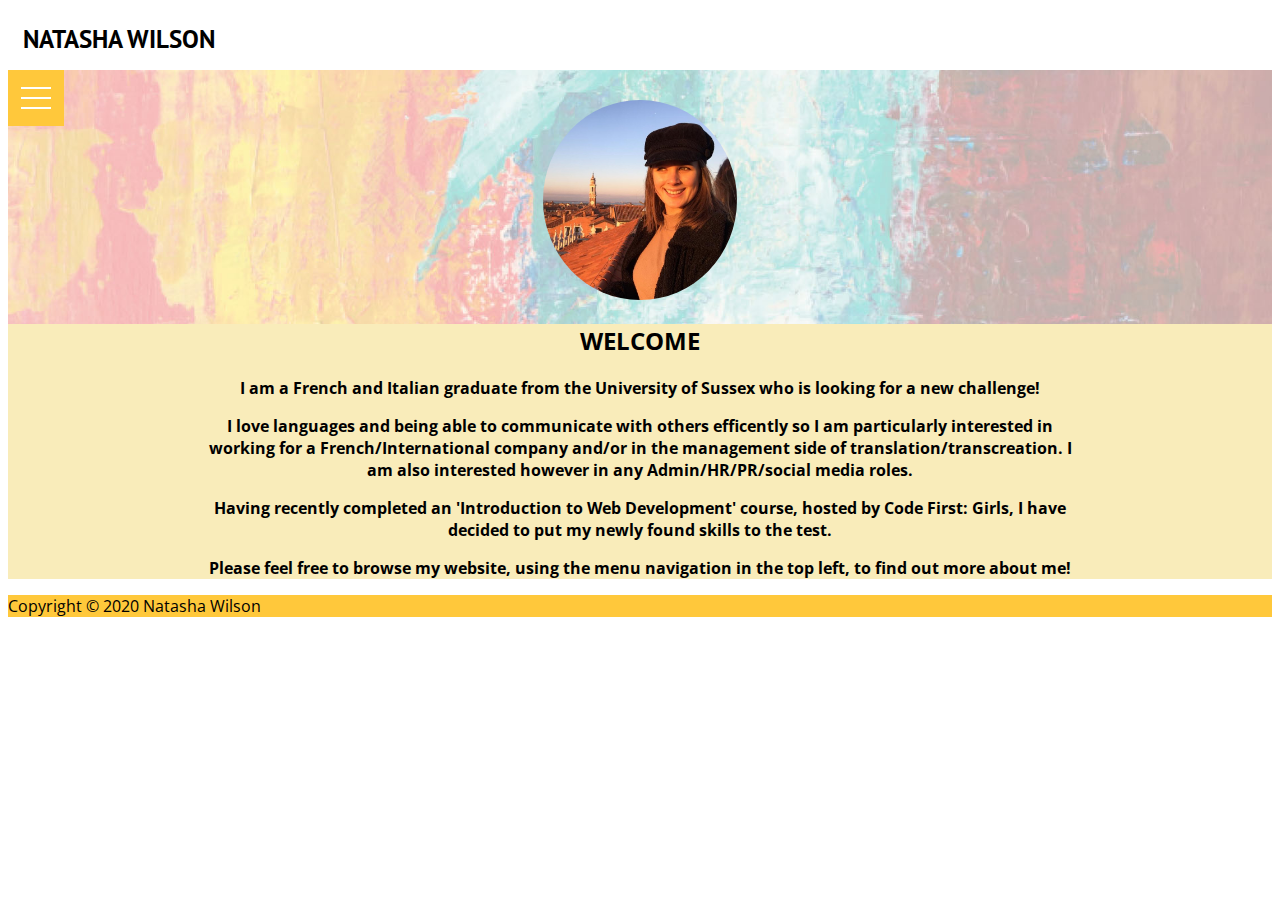
<file: index.html>
<!DOCTYPE html>
<html lang="en">

<head>
    <title>Natasha Wilson</title>
    <link rel="stylesheet" href="styling.css">
    <link rel="stylesheet" href="menu.css">
    <link href="https://fonts.googleapis.com/css2?family=Open+Sans+Condensed:wght@300&family=PT+Sans&display=swap"
        rel="stylesheet">
</head>

<body>

    <div class="titlecontainer">
        <h2 class="title"> NATASHA WILSON </h2>
        <div class="menu-wrap">
            <input type="checkbox" class="toggler">
            <div class="hamburger">
                <div></div>
            </div>
            <div class="menu">
                <div>
                    <div>
                        <ul>
                            <li><a href="index.html">HOME</a></li>
                            <li><a href="work-experience.html">WORK EXPERIENCE</a></li>
                            <li><a href="education.html">EDUCATION</a></li>
                            <li><a href="achievements.html">ACHIEVEMENTS & SKILLS</a></li>
                            <li><a href="personalinterests.html">PERSONAL INTERESTS</a></li>
                            <li><a href="contact.html">CV PRINT OUT</a></li>
                        </ul>
                    </div>
                </div>
            </div>
        </div>
    </div>





    <div class="info">
        <img class="me" src="me1.jpg" alt="picture of me">
        <div class="intro">
            <h2>WELCOME</h2>
            <p>I am a French and Italian graduate from the University of Sussex who is looking for a new challenge! </p>
            <p>I love languages and being able to communicate with others efficently so I am particularly interested in working for a French/International company and/or in the management side of
                translation/transcreation. I am also interested however in any Admin/HR/PR/social media roles. </p>
            <p>Having recently completed an 'Introduction to Web Development' course, hosted by Code First: Girls, I
                have decided to put my newly found skills to the test. </p>
            <p>Please feel free to browse my website, using the menu navigation in the top left, to find out more about
                me!</p>
        </div>
    </div>

    <footer>Copyright &#169; 2020 Natasha Wilson</footer>








</body>

</html>
</file>
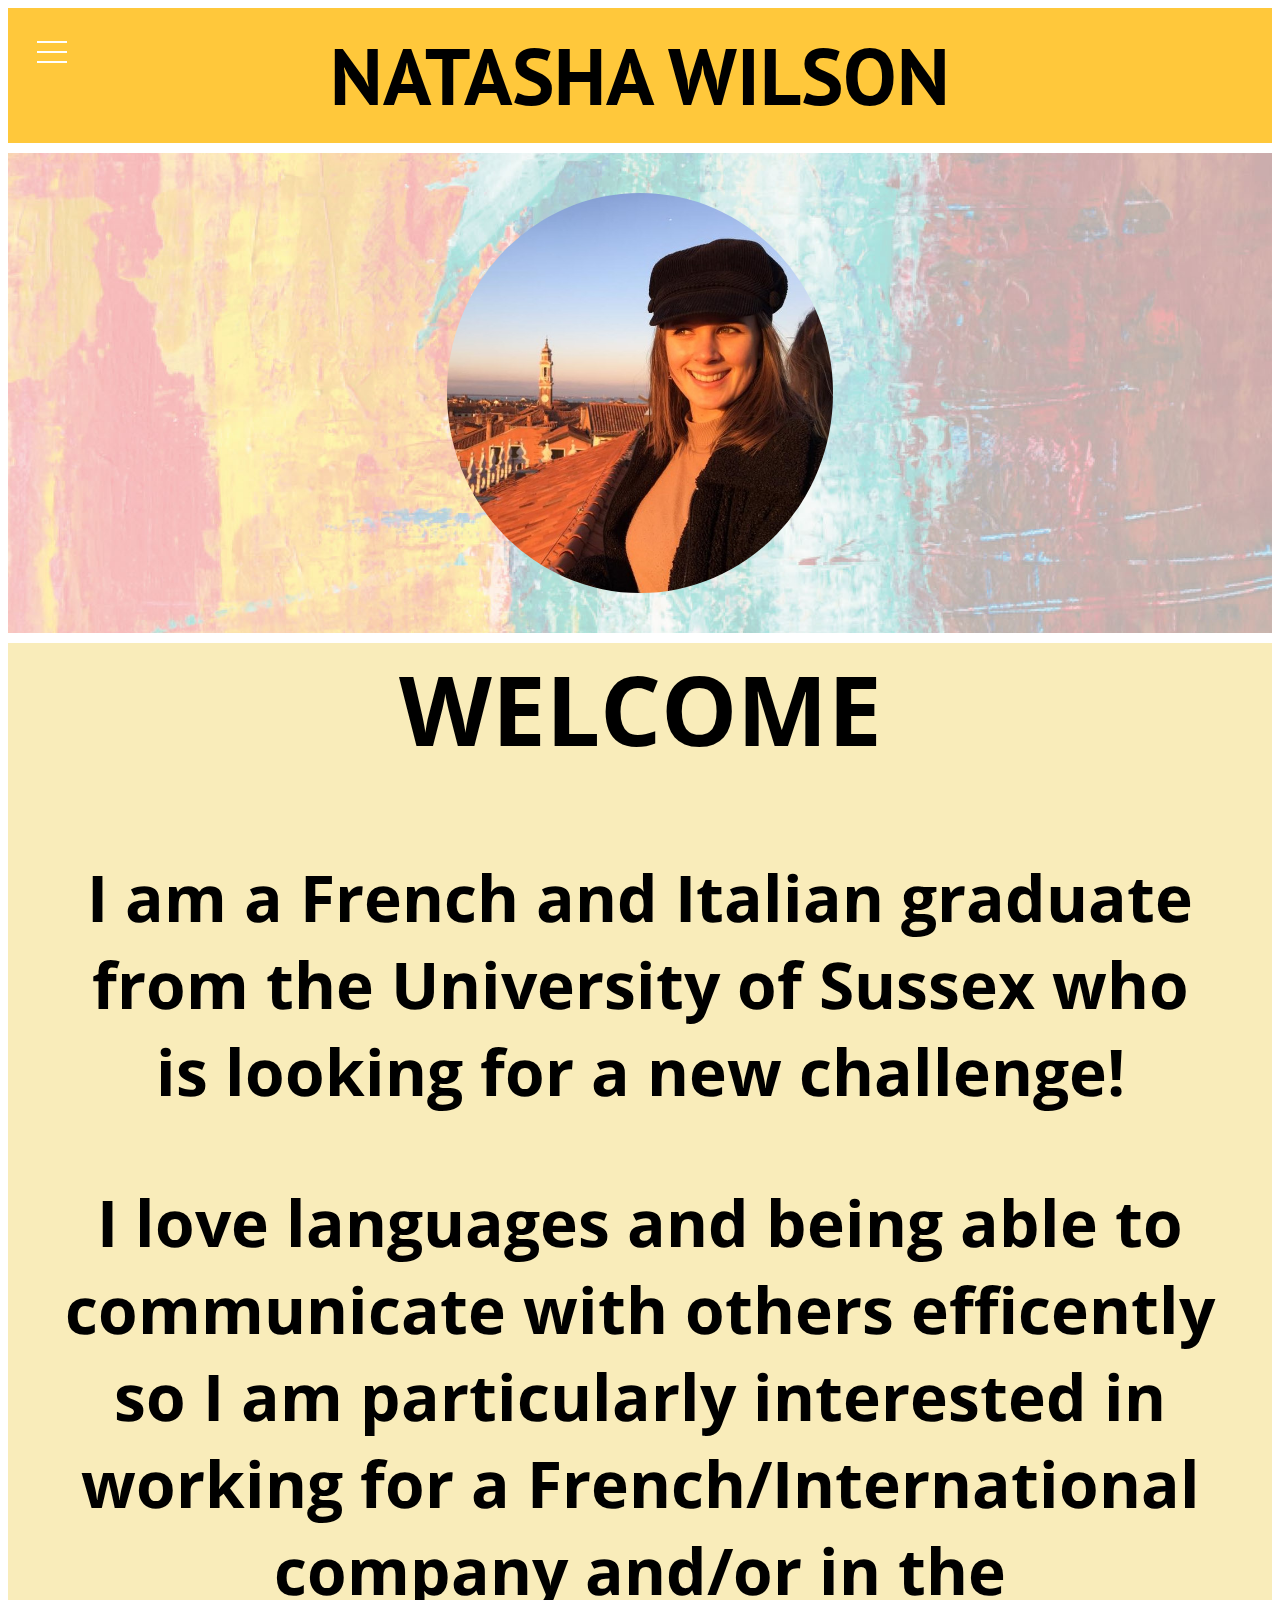
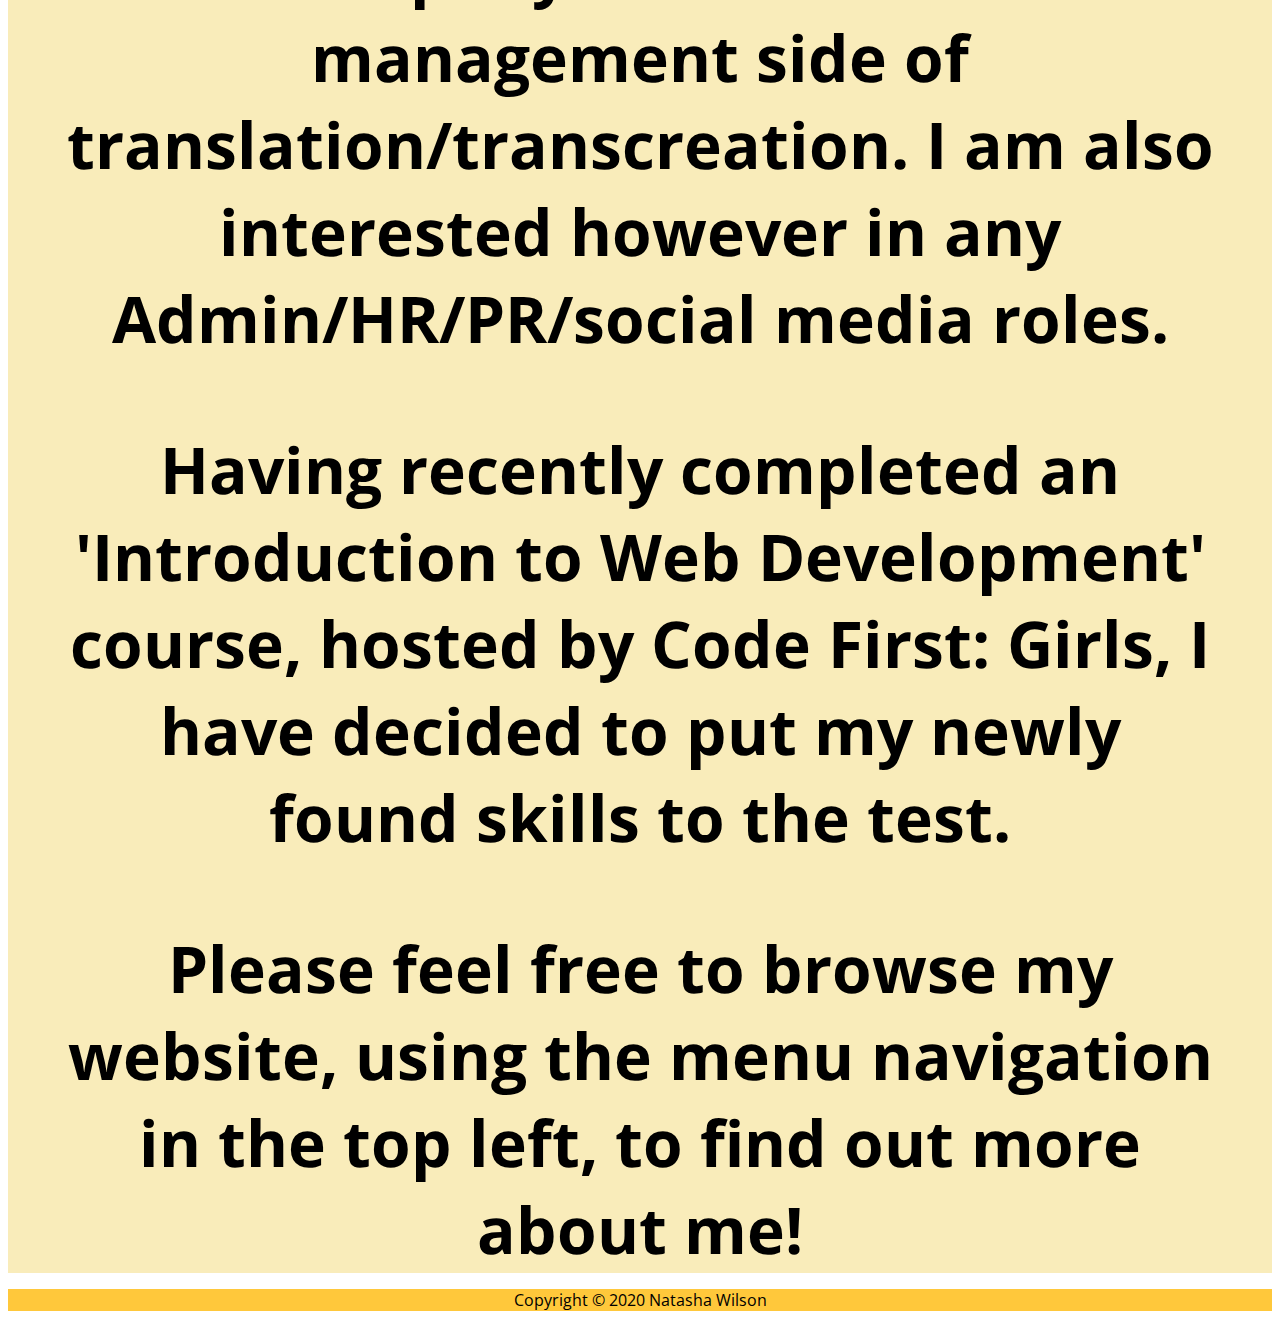
<file: homepage/index.html>
<!DOCTYPE html>
<html lang="en">

<head>
    <title>Natasha Wilson</title>
    <link rel="stylesheet" href="homepage.css">
    <link rel="stylesheet" href="../menu.css">
    <link href="https://fonts.googleapis.com/css2?family=Open+Sans+Condensed:wght@300&family=PT+Sans&display=swap"
        rel="stylesheet">
</head>

<body>

    <div class="title-container">
        <h2 class="title">NATASHA WILSON</h2>
        <div class="menu-wrap">
            <input type="checkbox" class="toggler">
            <div class="hamburger">
                <div></div>
            </div>
            <div class="menu">
                <div>
                    <div>
                        <ul>
                            <li><a href="index.html">HOME</a></li>
                            <li><a href="../work-experience.html">WORK EXPERIENCE</a></li>
                            <li><a href="../education.html">EDUCATION</a></li>
                            <li><a href="../achievements.html">ACHIEVEMENTS & SKILLS</a></li>
                            <li><a href="../personalinterests.html">PERSONAL INTERESTS</a></li>
                            <li><a href="../contact.html">CV PRINT OUT</a></li>
                        </ul>
                    </div>
                </div>
            </div>
        </div>
    </div>





    <div class="info">
        <div class="section-1">
            <img class="me" src="../media/me1.jpg" alt="picture of me">
        </div>
        <div class="section-2 intro">
            <h2>WELCOME</h2>
            <p>I am a French and Italian graduate from the University of Sussex who is looking for a new challenge! </p>
            <p>I love languages and being able to communicate with others efficently so I am particularly interested in working for a French/International company and/or in the management side of
                translation/transcreation. I am also interested however in any Admin/HR/PR/social media roles. </p>
            <p>Having recently completed an 'Introduction to Web Development' course, hosted by Code First: Girls, I
                have decided to put my newly found skills to the test. </p>
            <p>Please feel free to browse my website, using the menu navigation in the top left, to find out more about
                me!</p>
        </div>
    </div>

    <footer>Copyright &#169; 2020 Natasha Wilson</footer>








</body>

</html>
</file>
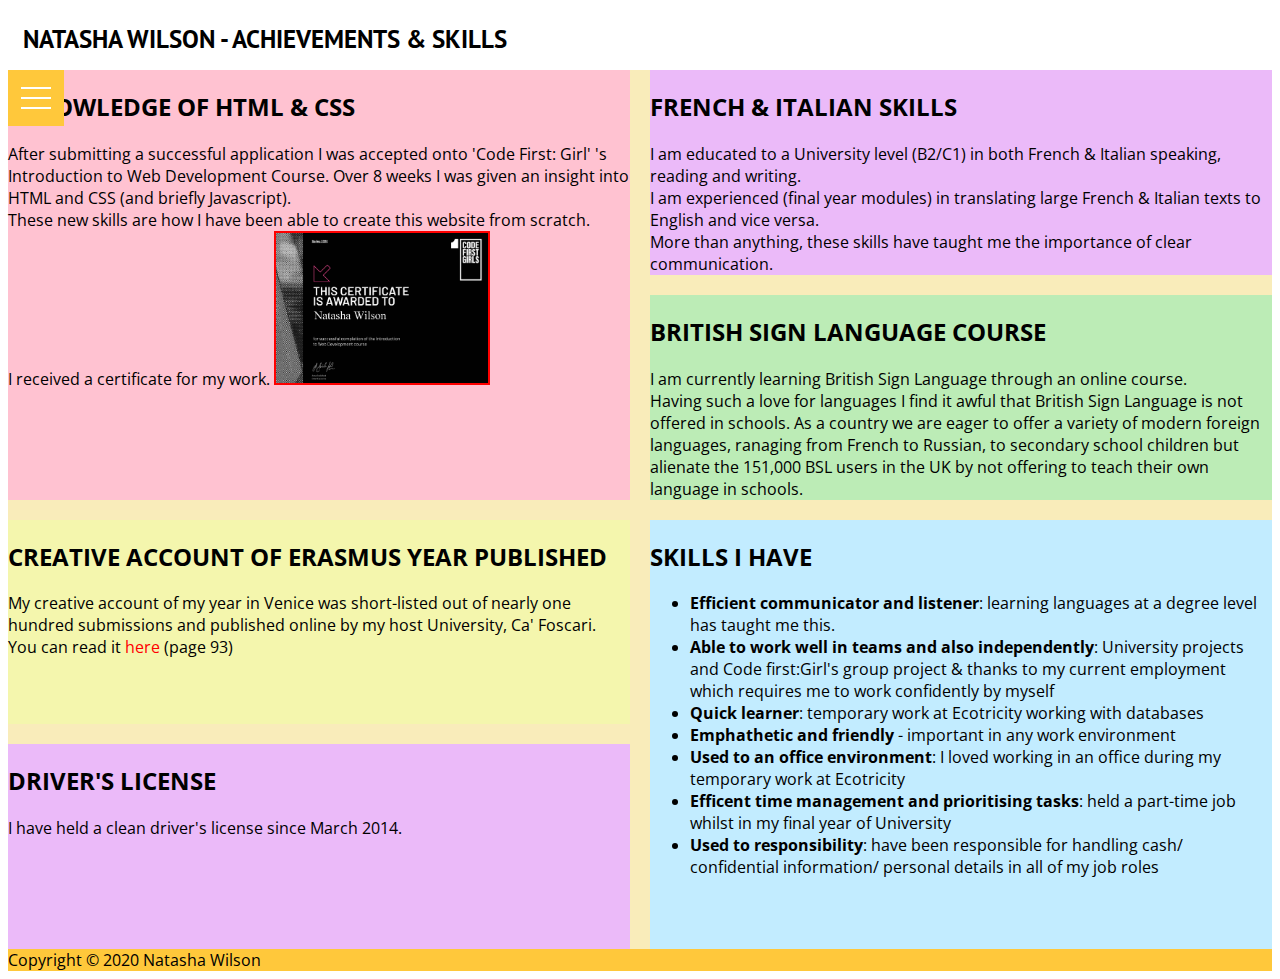
<file: achievements.html>
<!DOCTYPE html>
<html lang="en">
<head>
    <title>Natasha Wilson</title>
    <link rel="stylesheet" href="styling.css">
    <link rel="stylesheet" href="menu.css">
    <link rel="stylesheet" href="achievements.css">
    <link href="https://fonts.googleapis.com/css2?family=Open+Sans+Condensed:wght@300&family=PT+Sans&display=swap" rel="stylesheet">
</head>

<body>
   
    <div class="titlecontainer">
        <h2 class="title"> NATASHA WILSON - ACHIEVEMENTS & SKILLS </h2>
    <div class="menu-wrap">
        <input type="checkbox" class="toggler">
        <div class="hamburger">
            <div></div>
        </div>
        <div class="menu">
            <div>
                <div>
                    <ul>
                        <li><a href="index.html">HOME</a></li>
                        <li><a href="work-experience.html">WORK EXPERIENCE</a></li>
                        <li><a href="education.html">EDUCATION</a></li>
                        <li><a href="achievements.html">ACHIEVEMENTS & SKILLS</a></li>
                        <li><a href="personalinterests.html">PERSONAL INTERESTS</a></li>
                        <li><a href="contact.html">CV PRINT OUT</a></li>
                    </ul>
                </div>
            </div>
        </div>
    </div>
    </div>


    <div class="grid-container">
        <div class="Coding">
            <h2>KNOWLEDGE OF HTML & CSS</h2>
            After submitting a successful application I was accepted onto 'Code First: Girl' 's Introduction to Web Development Course. Over 8 weeks I was given an insight into HTML and CSS (and briefly Javascript). <br> These new skills are how I have been able to create this website from scratch.<br> I received a certificate for my work.
            <img class="certificate" src="media/Certificate.jpg" alt="coding certificate">
        </div>
        <div class="skills">
            <h2>SKILLS I HAVE</h2>
            <ul>
                <li><strong>Efficient communicator and listener</strong>: learning languages at a degree level has taught me this.</li>
                <li><Strong>Able to work well in teams and also independently</Strong>: University projects and Code first:Girl's group project & thanks to my current employment which requires me to work confidently by myself
                <li><strong>Quick learner</strong>: temporary work at Ecotricity working with databases </li>
                <li><Strong>Emphathetic and friendly</Strong> - important in any work environment</li>
                <li><Strong>Used to an office environment</Strong>: I loved working in an office during my temporary work at Ecotricity</li>
                <li><strong>Efficent time management and prioritising tasks</strong>: held a part-time job whilst in my final year of University</li>
                <li><strong>Used to responsibility</strong>: have been responsible for handling cash/ confidential information/ personal details in all of my job roles</li>

                </li>
            </ul>
            
        </div>
        <div class="BSL">
            <div class="lang">
                <h2>FRENCH & ITALIAN SKILLS</h2>
                I am educated to a University level (B2/C1) in both French & Italian speaking, reading and writing.<br>
                I am experienced (final year modules) in translating large French & Italian texts to English and vice versa. <br> 
                More than anything, these skills have taught me the importance of clear communication.

            </div>
            <div class="sign">
            <h2>BRITISH SIGN LANGUAGE COURSE</h2>
            I am currently learning British Sign Language through an online course. <br>Having such a love for languages I find it awful that British Sign Language is not offered in schools. As a country we are eager to offer a variety of modern foreign languages, ranaging from French to Russian, to secondary school children but alienate the 151,000 BSL users in the UK by not offering to teach their own language in schools.
            </div>
        </div>
        <div class="CaFoscari">
          <div class="foscari">
            <h2>CREATIVE ACCOUNT OF ERASMUS YEAR PUBLISHED</h2>
            My creative account of my year in Venice was short-listed out of nearly one hundred submissions and published online by my host University, Ca' Foscari. <br>You can read it <a class="publication" href="https://edizionicafoscari.unive.it/libri/978-88-6969-361-8/">here</a> (page 93)
          </div>
          <div class="license">
            <h2>DRIVER'S LICENSE</h2>
            I have held a clean driver's license since March 2014.
          </div>
        </div>
      </div>


    


    

    
    <footer>Copyright &#169; 2020 Natasha Wilson</footer>








</body>
</html>
</file>
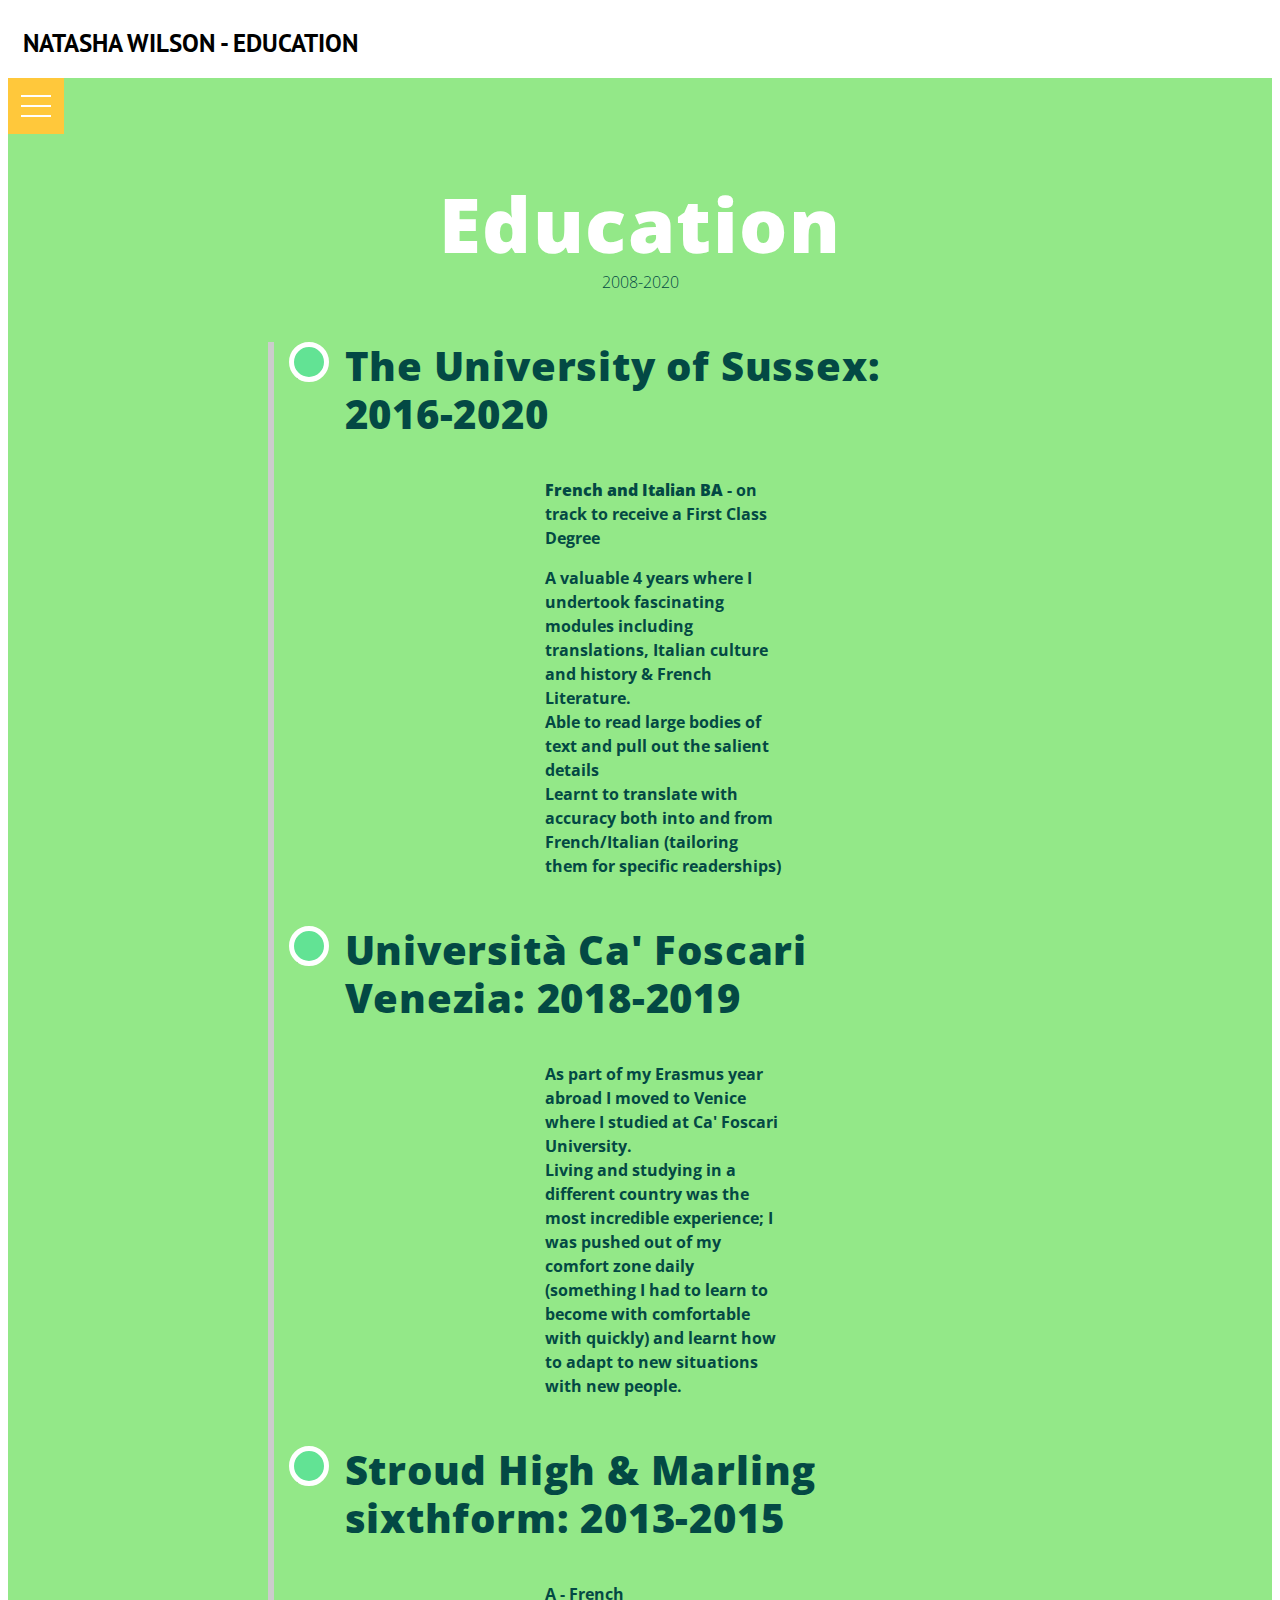
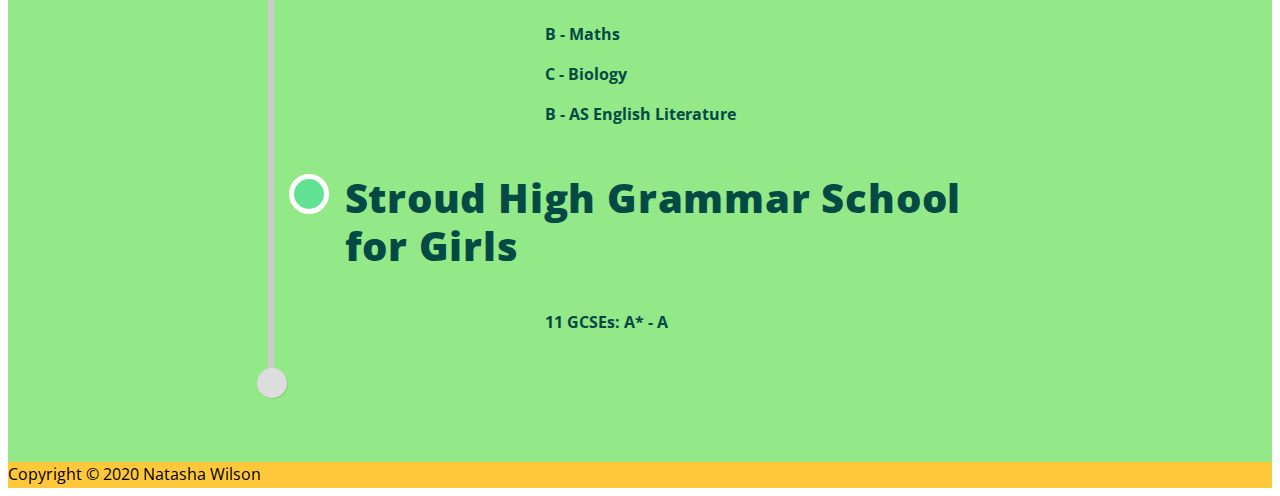
<file: education.html>
<!DOCTYPE html>
<html lang="en">

<head>
    <title>Natasha Wilson</title>
    <link rel="stylesheet" href="styling.css">
    <link rel="stylesheet" href="menu.css">
    <link rel="stylesheet" href="education.css">
    <link href="https://fonts.googleapis.com/css2?family=Open+Sans+Condensed:wght@300&family=PT+Sans&display=swap"
        rel="stylesheet">
</head>

<body>

    <div class="titlecontainer">
        <h2 class="title"> NATASHA WILSON - EDUCATION</h2>
        <div class="menu-wrap">
            <input type="checkbox" class="toggler">
            <div class="hamburger">
                <div></div>
            </div>
            <div class="menu">
                <div>
                    <div>
                        <ul>
                            <li><a href="index.html">HOME</a></li>
                            <li><a href="work-experience.html">WORK EXPERIENCE</a></li>
                            <li><a href="education.html">EDUCATION</a></li>
                            <li><a href="achievements.html">ACHIEVEMENTS & SKILLS</a></li>
                            <li><a href="personalinterests.html">PERSONAL INTERESTS</a></li>
                            <li><a href="contact.html">CV PRINT OUT</a></li>
                        </ul>
                    </div>
                </div>
            </div>
        </div>
    </div>


    <section class="block-content t-block-teal l-block-spacing">
        <div class="l-contained">
            <header class="heading-group">
                <h2>Education</h2>
                <p class="subtitle">
                    2008-2020
                </p>
            </header>
            <ul class="timeline-list">
                <li>
      <div class="content">
                    <h3>The University of Sussex: 2016-2020</h3>
            
                    <p><strong>French and Italian BA </strong> - on track to receive a First Class Degree</p>
                    <p>A valuable 4 years where I undertook fascinating modules including translations, Italian culture and history & French Literature. <br>
                      Able to read large bodies of text and pull out the salient details <br>
                      Learnt to translate with accuracy both into and from French/Italian (tailoring them for specific readerships)
                      
                    </p>
    </div>
                </li>
                <li>
      <div class="content">
                    <h3>Università Ca' Foscari Venezia: 2018-2019</h3>
                
                    <p>
                       As part of my Erasmus year abroad I moved to Venice where I studied at Ca' Foscari University. <br> 
                       Living and studying in a different country was the most incredible experience; I was pushed out of my comfort zone daily (something I had to learn to become with comfortable with quickly) and learnt how to adapt to new situations with new people.
                    </p>
    </div>
                </li>
                <li>
      <div class="content">
                    <h3>Stroud High & Marling sixthform: 2013-2015</h3>
                
            
                    <p>
                        A - French
                    </p>
                    <p>
                        B - Maths
                    </p>
                    <p>
                        C -  Biology
                    </p>
                    <p>
                        B -  AS English Literature
                    </p>
    </div>
                </li>
                

                
                <li>
      <div class="content">
                    <h3>Stroud High Grammar School for Girls</h3>
                    
            
                    <p>
                        11 GCSEs: A* - A 
                    </p>
    </div>
                </li>
            </ul>
            
                    
            
        </div>

    </section>

    


    <footer>Copyright &#169; 2020 Natasha Wilson</footer>








</body>

</html>
</file>
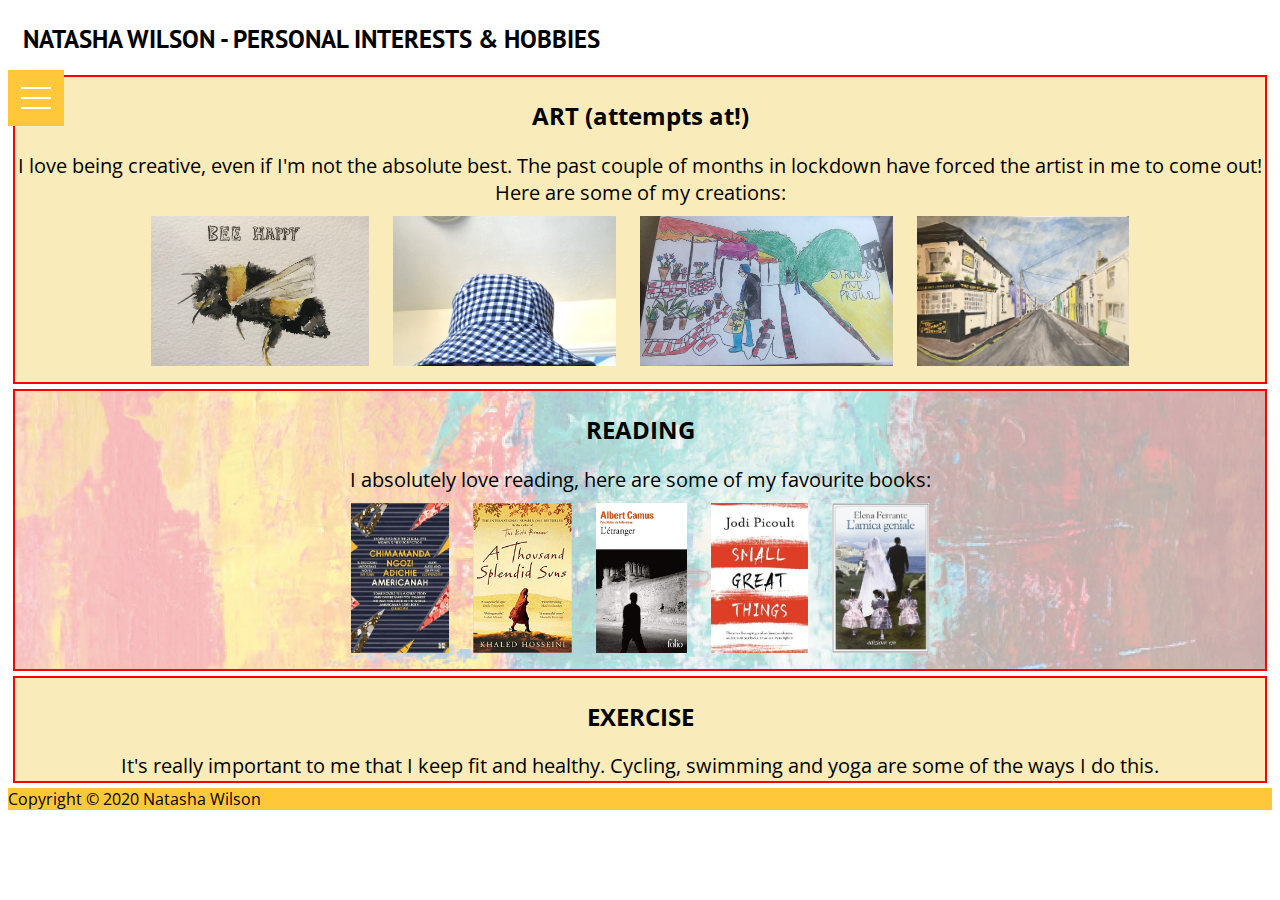
<file: personalinterests.html>
<!DOCTYPE html>
<html lang="en">
<head>
    <title>Natasha Wilson</title>
    <link rel="stylesheet" href="styling.css">
    <link rel="stylesheet" href="menu.css">
    <link rel="stylesheet" href="personalinterests.css">
    <link href="https://fonts.googleapis.com/css2?family=Open+Sans+Condensed:wght@300&family=PT+Sans&display=swap" rel="stylesheet">
</head>

<body>
   
    <div class="titlecontainer">
        <h2 class="title"> NATASHA WILSON - PERSONAL INTERESTS & HOBBIES</h2>
    <div class="menu-wrap">
        <input type="checkbox" class="toggler">
        <div class="hamburger">
            <div></div>
        </div>
        <div class="menu">
            <div>
                <div>
                    <ul>
                        <li><a href="index.html">HOME</a></li>
                        <li><a href="work-experience.html">WORK EXPERIENCE</a></li>
                        <li><a href="education.html">EDUCATION</a></li>
                        <li><a href="achievements.html">ACHIEVEMENTS & SKILLS</a></li>
                        <li><a href="personalinterests.html">PERSONAL INTERESTS</a></li>
                        <li><a href="contact.html">CV PRINT OUT</a></li>
                    </ul>
                </div>
            </div>
        </div>
    </div>
    </div>

    <div class="interests">
        
        <div class="art">
            <h2>ART (attempts at!)</h2>
            <div class="creative">I love being creative, even if I'm not the absolute best. The past couple of months in lockdown have forced the artist in me to come out! Here are some of my creations: </div>
            <img class="bee" src="media/bee.jpg">
            <img src="media/hat.JPG">
            <img src="media/stroud.jpg">
            <img src="media/brighton.jpg">

        </div>

        <div class="books">
            <h2>READING</h2>
            <div class="reading">I absolutely love reading, here are some of my favourite books:</div>
            <div class="examples">
            
            <img src="media/americanah.jpg">
            <img src="media/thousand.jpg">
            <img src="media/etranger.jpg">
            <img src="media/sgt.jpg">
            <img src="media/amica.jpg">


            </div>
        </div>

        <div class="exercise">
            <h2>EXERCISE</h2>
            <div class="fit">It's really important to me that I keep fit and healthy. Cycling, swimming and yoga are some of the ways I do this. </div>



        </div>










    </div>
    










    <footer> Copyright &#169; 2020 Natasha Wilson</footer>





    </body>

    </html>
</file>
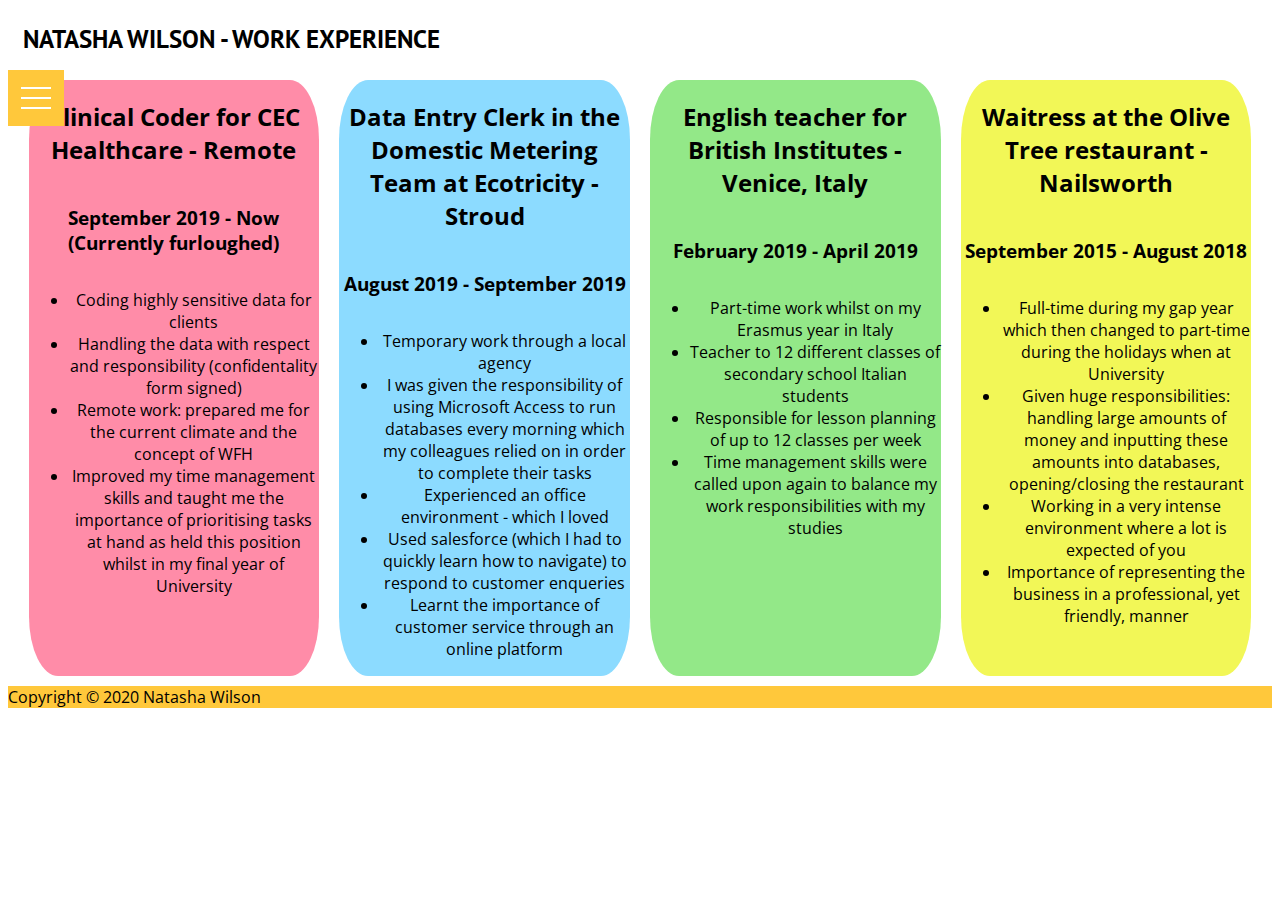
<file: work-experience.html>
<!DOCTYPE html>
<html lang="en">

<head>
    <title>Natasha Wilson</title>
    <link rel="stylesheet" href="styling.css">
    <link rel="stylesheet" href="menu.css">
    <link rel="stylesheet" href="workexperience.css">
    <link href="https://fonts.googleapis.com/css2?family=Open+Sans+Condensed:wght@300&family=PT+Sans&display=swap"
        rel="stylesheet">
</head>

<body>

    <div class="titlecontainer">
        <h2 class="title"> NATASHA WILSON - WORK EXPERIENCE </h2>
        <div class="menu-wrap">
            <input type="checkbox" class="toggler">
            <div class="hamburger">
                <div></div>
            </div>
            <div class="menu">
                <div>
                    <div>
                        <ul>
                            <li><a href="index.html">HOME</a></li>
                            <li><a href="work-experience.html">WORK EXPERIENCE</a></li>
                            <li><a href="education.html">EDUCATION</a></li>
                            <li><a href="achievements.html">ACHIEVEMENTS & SKILLS</a></li>
                            <li><a href="personalinterests.html">PERSONAL INTERESTS</a></li>
                            <li><a href="contact.html">CV PRINT OUT</a></li>
                        </ul>
                    </div>
                </div>
            </div>
        </div>
    </div>

    <div class="experience">


        <div class="CEC col-3">
            <h2>Clinical Coder for CEC Healthcare - Remote</h2>
            <h3>September 2019 - Now (Currently furloughed)</h3>
            <ul>
                <li>Coding highly sensitive data for clients</li>
                <li>Handling the data with respect and responsibility (confidentality form signed)</li>
                <li>Remote work: prepared me for the current climate and the concept of WFH</li>
                <li>Improved my time management skills and taught me the importance of prioritising tasks at hand as
                    held this position whilst in my final year of University</li>
            </ul>

        </div>

        <div class="Ecotricity col-3">
            <h2>Data Entry Clerk in the Domestic Metering Team at Ecotricity - Stroud</h2>
            <h3>August 2019 - September 2019</h3>
            <ul>
                <li>Temporary work through a local agency</li>
                <li>I was given the responsibility of using Microsoft Access to run databases every morning which my
                    colleagues relied on in order to complete their tasks</li>
                <li>Experienced an office environment - which I loved</li>
                <li>Used salesforce (which I had to quickly learn how to navigate) to respond to customer enqueries</li>
                <li>Learnt the importance of customer service through an online platform</li>
            </ul>

        </div>

        <div class="BritishInstitutes col-3">
            <h2>English teacher for British Institutes - Venice, Italy</h2>
            <h3>February 2019 - April 2019</h3>
            <ul>
                <li>Part-time work whilst on my Erasmus year in Italy</li>
                <li>Teacher to 12 different classes of secondary school Italian students</li>
                <li>Responsible for lesson planning of up to 12 classes per week</li>
                <li>Time management skills were called upon again to balance my work responsibilities with my studies
                </li>
            </ul>

        </div>

        <div class="waitress col-3">
            <h2>Waitress at the Olive Tree restaurant - Nailsworth</h2>
            <h3>September 2015 - August 2018</h3>
            <ul>
                <li>Full-time during my gap year which then changed to part-time during the holidays when at University
                </li>
                <li>Given huge responsibilities: handling large amounts of money and inputting these amounts into
                    databases, opening/closing the restaurant</li>
                <li>Working in a very intense environment where a lot is expected of you</li>
                <li>Importance of representing the business in a professional, yet friendly, manner</li>
            </ul>

        </div>

    </div>



    <footer>Copyright &#169; 2020 Natasha Wilson</footer>








</body>

</html>
</file>
<file: styling.css>
/* 
font-family: 'Francois One', sans-serif;
font-family: 'Open Sans Condensed', sans-serif; */



.title-container{
    display:flex;
    justify-content:space-between;
    background-color:  #ffc83b;
    /* position: absolute; */
    margin: auto;
    margin-bottom: 10px;

}

.title{
    font-family: 'PT Sans', sans-serif;
    margin: 0 auto;
    font-size:25px;
    padding: 15px;
    
}


h1 {
    font-family: 'PT Sans', sans-serif;
}

h2 {
    font-family: 'Open Sans Condensed', sans-serif;
}

p {
    font-family: 'Open Sans Condensed', sans-serif;
    margin-left: 200px;
    margin-right: 200px;
    font-size: 16px;
    font-weight: bold;
    position: relative;
}

.info {
    text-align: center;
    padding-top: 30px;
    background: url("media/backgroundfaded.jpg") no-repeat center center/cover;
    max-width: 100%;
    position: relative;
   

}

.me {
    max-height: 200px;
    max-width: 200px;
    border-radius: 50%;
}

.intro {
    background-color: #F9ECBA;
    max-width: 1400px;
}




footer {
    background-color: #ffc83b;
    font-family: 'Open Sans Condensed', sans-serif;
    position: relative;
}
</file>
<file: menu.css>
.menu-wrap {
    position: fixed;
    z-index: 1;
    width: 100%;
    margin: 0px;
}

.menu-wrap .toggler {
    position: absolute;
    top: 0;
    left: 0;
    z-index: 2;
    cursor: pointer;
    width: 60px;
    height: 60px;
    opacity: 0;
    margin: 0px;
}

.menu-wrap .hamburger {
    position: absolute;
    top: 0;
    left: 0;
    z-index: 1;
    width: 30px;
    height: 30px;
    padding: 0.8rem;
    background: #ffc83b;
    display: flex;
    align-items: center;
    justify-content: center;
}

/* Hamburger line */
.menu-wrap .hamburger > div {
    position: relative; 
    width: 100%;
    height: 2px;
    background-color:white;
    display: flex;
    align-items: center;
    justify-content: center; 
    transition: all 0.4s ease; 
}

/* Top and bottom lines of menu button */

.menu-wrap .hamburger > div:before,
.menu-wrap .hamburger > div:after {
    content: '';
    position: absolute; 
    z-index: 1;
    top: -10px;
    width: 100%;
    height: 2px;
    background-color: white;
}

/* Moves line down to show 3 separate lines */
.menu-wrap .hamburger > div:after {
    top: 10px;
}

/*Menu button (toggler) animation */
.menu-wrap .toggler:checked + .hamburger > div {
    transform: rotate(135deg);
}

/*Turn lines into X*/
.menu-wrap .toggler:checked + .hamburger > div:before,
.menu-wrap .toggler:checked + .hamburger > div:after {
    top: 0;
    transform: rotate(90deg);
}

/* Rotate on hover when checked*/
.menu-wrap .toggler:checked:hover + .hamburger > div {
    transform: rotate(250deg);
}

/* Show menu */
.menu-wrap .toggler:checked ~ .menu {
    visibility: visible;
}

.menu-wrap .toggler:checked ~ .menu > div {
    transform: scale(1);
    transition-duration: 1s;
}

.menu-wrap .toggler:checked ~ .menu > div > div {
    opacity: 1;
    transition: opacity 0.4s ease;
}

.menu-wrap .menu {
    position: fixed;
    top: 0;
    left: 0;
    width: 100%;
    height: 100%;
    visibility: hidden;
    overflow: hidden;
    display: flex;
    align-items: center;
    justify-content: center; 
}

.menu-wrap .menu > div {
    background: #ffc83b;
    border-radius: 50%;
    width: 200vw;
    height: 200vw;
    display: flex;
    flex: none;
    align-items: center;
    justify-content: center;
    transform: scale(0);
    transition: all 0.4s ease;
}

.menu-wrap .menu > div > div {
    text-align: center;
    max-width: 90vw;
    max-height: 100vw;
    opacity: 0;
    transition: opacity 0.4s ease;
}

.menu-wrap .menu > div > div > ul > li {
    list-style: none;
    color: black;
    font-size: 1.5rem;
    padding: 1rem;
    font-family: 'Open Sans Condensed', sans-serif;
    
}

.menu-wrap .menu > div > div > ul > li > a {
    color: black;
    text-decoration: none;
    transition: color 0.4s ease;
}

.menu-wrap .menu > div > div > ul > li > a:hover {
    color: white;
}
</file>
<file: homepage/homepage.css>
* {
    font-family: 'Open Sans Condensed', sans-serif;
}

h1 {
    font-family: 'PT Sans', sans-serif;
}

h2 {
    font-size: 6rem;
    margin-top: 0;
}

p {
    font-size: 4rem;
    font-weight: bold;
    margin-bottom: 0;
}

.title-container {
    display: flex;
    justify-content: space-between;
    background-color: #ffc83b;
    margin: auto auto 0.625rem;
    padding: 1rem;
}

.title {
    font-family: 'PT Sans', sans-serif;
    margin: 0 auto;
    font-size: 5rem;
}

.section-1 {
    height: 30rem;
    background: url("../media/backgroundfaded.jpg") no-repeat center center/cover;
    display: flex;
    align-items: center;
    justify-content: center;
}

.me {
    max-height: 25rem;
    max-width: 25rem;
    border-radius: 50%;
}

.section-2 {
    text-align: center;
    padding-left: 3.125rem;
    padding-right: 3.125rem;
    margin-top: 0.625rem;
    background-color: #F9ECBA;
}

footer {
    text-align: center;
    background-color: #ffc83b;
    margin-top: 1rem;
}
</file>
<file: achievements.css>
.grid-container {
    display: grid;
    grid-template-columns: 1.5fr 1.5fr;
    grid-template-rows: 1.5fr 1.5fr;
    gap: 20px 20px;
    grid-template-areas: "Coding BSL" "CaFoscari skills";
    animation: fadeIn ease 7s;
    -webkit-animation: fadeIn ease 7s;
    -moz-animation: fadeIn ease 7s;
    -o-animation: fadeIn ease 7s;
    -ms-animation: fadeIn ease 7s;
    background-color: #F9ECBA;
}


@keyframes fadeIn {
    0% {
      opacity:0;
    }
    100% {
      opacity:1;
    }
  }
  
  @-moz-keyframes fadeIn {
    0% {
      opacity:0;
    }
    100% {
      opacity:1;
    }
  }
  
  @-webkit-keyframes fadeIn {
    0% {
      opacity:0;
    }
    100% {
      opacity:1;
    }
  }
  
  @-o-keyframes fadeIn {
    0% {
      opacity:0;
    }
    100% {
      opacity:1;
    }
  }
  
  @-ms-keyframes fadeIn {
    0% {
      opacity:0;
    }
    100% {
      opacity:1;
    }
  }

  
  .Coding { 
    grid-area: Coding;
    font-family: 'Open Sans Condensed', sans-serif; 
    background-color: #FFC2D1;
    text-indent: 10px;
    
}
  
  .skills { 
    grid-area: skills; 
    font-family: 'Open Sans Condensed', sans-serif;
    background-color: #C2ECFF;
}
  
  
  .CaFoscari {
    display: grid;
    grid-template-columns: 1fr;
    grid-template-rows: 1fr 1fr;
    gap: 20px 20px;
    grid-template-areas: "foscari" "license";
    grid-area: CaFoscari;
    font-family: 'Open Sans Condensed', sans-serif;
  }
  
  .foscari { 
      grid-area: foscari;
      background-color: #F4F6AD;
     }
  
  .license { 
      grid-area: license; 
      background-color: #EBBAF9;

}


  .certificate {
      max-width: auto;
      max-height: 150px;
      transition: width 2s ease;
      border: 2px solid red;
  }

  .certificate:hover {
      max-width:auto;
      max-height: 300px;
  }

  .publication {
      text-decoration: none ;
      color: red;
  }

  .BSL {
    display: grid;
    grid-template-columns: 1fr;
    grid-template-rows: 1fr 1fr;
    gap: 20px 20px;
    grid-template-areas: "lang" "sign";
    grid-area: BSL;
    font-family: 'Open Sans Condensed', sans-serif;
  }

  .lang {
      grid-area: lang;
      background-color: #EBBAF9;
  }

  .sign { 
    grid-area: sign;
    background-color: #BCECB6;
}
</file>
<file: education.css>
body {
    font-size:100%;
    line-height:1.6;
  }
  .block-content {
    min-height:100vh;
  }
  block-content p {
      font-size:1.1em;
      line-height:1.5;
      -webkit-font-smoothing:antialiased;
      margin:0 auto 1em auto;
  }
  .block-content h2 {
  
      text-align:center;
      margin:1em 0 0 0;
      font-size:2.5em;
      line-height:1;
      letter-spacing:0.02em;
  
      @media all and (min-width:40em) {
  
      font-size: 4.75em;
  
      }
  }
  .subtitle {
  
      font-family: font-family: 'PT Sans', sans-serif;
      font-weight:300;
      text-transform:uppercase;
      text-align:center;
      font-size:1em;
      margin:0.5em 0;
  }
  .heading-group {
      margin:0 0 3em 0;
  }
  .content h3 {
      font-size: 1.2em;
      line-height:1.2;
      letter-spacing:0.02em;
    color:#fff;
  
      @media all and (min-width:40em) {
  
      font-size: 2.5em;
  
      }
  }
  
  
  h1, h2, h3 {
  
      font-family: 'Open Sans Condensed', sans-serif;
      font-weight: 900;
  
  }
  p {
      font-family: 'Open Sans Condensed', sans-serif;
      line-height: 1.5;
  }
  
  .l-block-spacing {
  
      
      min-height:80vh;
      padding:2em 0 4em 0;
  
  }
  
  .l-contained {
  
      max-width:1000px;
      margin-left:auto;
      margin-right:auto;
      
      padding-left:1em;
      padding-right:1em;
  
      @media all and (min-width:40em) {
  
          padding-left:2em;
          padding-right:2em;
  
  
      }
  }
  .timeline-list {
  
      border-left: 5px solid #ccc;
      padding-bottom: 1em;
      position: relative;
      max-width:700px;
      margin:0 auto;
   
    &:before {
          content: "";
       border-left: 5px solid #CCC;
       left: -0.25em;
       top: 2em;
       height: 100%;
       position: absolute;
       bottom: 0;
       top: 0;
      transform-origin:0 0;
      animation:scaleVertical 3s 1s ease both 1;
      }
  
      &:after {
          content: "";
      clear:both;
      
          position: absolute;
          bottom: 0px;
          left: -1em;
          width: 20px;
          height: 20px;
          border-radius: 50%;
          background: none repeat scroll 0% 0% #DDD;
          border: 5px solid #DDD;
          box-shadow: 1px 1px 1px rgba(0, 0, 0, 0.1);
      animation:revealScaleUp 0.75s 2.82s ease both 1;
      }
  }
  
  .t-block-teal {
      background:#93E888;
  }
  .t-block-teal h2 {
      color:#fff;
  }
  .t-block-teal h3 {
      color:#034944;
  }
  .t-block-teal p {
      color:#034944;
  }
  /* //list animation 
  //scale in the circle, follwoed by the list item
  //the border must also animate in. */
  .timeline-list li {
  
      margin: 0 0 3em 0;
      padding: 0 2em 0em 2em;
      position: relative;
  
  }
  .timeline-list li:before {
  
      content: "";
      position: absolute;
      top: 0px;
      left: -1.45em;
      width: 30px;
      height: 30px;
      border-radius: 50%;
      background: none repeat scroll 0% 0% #62E394;
      border: 5px solid #fff;
    animation:revealScaleUp 0.75s 0s ease both 1;
  }
  .timeline-list {
     
     animation:reveal 2s 0 ease both 1;
  }
  .timeline-list li .content {
    animation:revealFromLeft 0.5s 0s ease both 1;
  }
  
  
  
  
  .timeline-list li:nth-child(1):before {
    animation-delay:0.85s;
  }
  .timeline-list li:nth-child(1) .content {
    animation-delay:1.05s;
  }
  .timeline-list li:nth-child(2):before {
     animation-delay:1.2s;
  }
  .timeline-list li:nth-child(2) .content {
    animation-delay:1.5s;
  }
  .timeline-list li:nth-child(3):before {
    animation-delay:1.8s;
  }
  .timeline-list li:nth-child(3) .content {
    animation-delay:2.1s;
  }
  .timeline-list li:nth-child(4):before {
    animation-delay:2s;
  }
  .timeline-list li:nth-child(4) .content {
    animation-delay:2.3s;
  }
  @keyframes revealFromLeft {
    0% {
      transform:translateX(-1em);
      opacity:0;
    }
    100% {
      opacity:1;
      transform:translateX(0);
    }
  }
  @keyframes reveal {
    0% {
      opacity:0;
    }
    100% {
      opacity:1;
    }
  }
  @keyframes scaleVertical {
    0% {
      transform:scaleY(0);
      
    }
    100% {
      transform:scaleY(1);
    }
  }
  @keyframes revealScaleUp {
    0% {
      opacity:0;
      transform:scale(0.5);
    }
    
    
    
    50% {
       opacity:1;
       transform:scale(1.3);
      
    }
    100% {
      opacity:1;
      transform:scale(1);
      
    }
  }
</file>
<file: personalinterests.css>
img {
    width: auto;
    height: 150px;
    padding: 10px;
   
}

.art {
    border: 2px solid red;
    padding: 2px;
    margin: 5px;
    text-align: center;
    background-color: #F9ECBA;
}

.books {
    border: 2px solid red;
    padding: 2px;
    margin: 5px;
    text-align: center;
    background: url("media/backgroundfaded.jpg") no-repeat center center/cover;
    
}

.exercise {
    border: 2px solid red;
    padding: 2px;
    margin: 5px;
    text-align: center;
    background-color: #F9ECBA;
}

.creative {
    font-family: 'Open Sans Condensed', sans-serif;
    font-size: 20px;
}

.reading {
    font-family: 'Open Sans Condensed', sans-serif;
    font-size: 20px;
}

.fit {
    font-family: 'Open Sans Condensed', sans-serif;
    font-size: 20px;
}
</file>
<file: workexperience.css>
.experience {
    display: flex;
    flex-wrap: wrap;
    text-align: center;
    justify-content: center
}


.col-3 {
    display: flex;
    flex-wrap: wrap;
    width: 23%;
    border-radius: 10%;
    margin: 10px;
    
  }

  .CEC {
      background-color: #FF8CA8;
      text-align: center;
      display: inline-block;
      

  }

  .Ecotricity {
      background-color: #8CDBFF;
      text-align: center;
      display: inline-block;
    
  }

  .BritishInstitutes {
      background-color: #93E888;
      text-align: center; 
      display: inline-block;
  }

  .waitress {
      background-color: #F2F757;
      text-align: center;
      display: inline-block;

  }

h3 {
    font-family: 'Open Sans Condensed', sans-serif;
    display: inline-block;
    text-align: center;
    justify-content: center;
}

ul {
    font-family: 'Open Sans Condensed', sans-serif;
    text-decoration: none;
}



.col-3 {
    animation: fadeIn ease 4s;
    -webkit-animation: fadeIn ease 4s;
    -moz-animation: fadeIn ease 4s;
    -o-animation: fadeIn ease 4s;
    -ms-animation: fadeIn ease 4s;
}


@keyframes fadeIn {
    0% {
      opacity:0;
    }
    100% {
      opacity:1;
    }
  }
  
  @-moz-keyframes fadeIn {
    0% {
      opacity:0;
    }
    100% {
      opacity:1;
    }
  }
  
  @-webkit-keyframes fadeIn {
    0% {
      opacity:0;
    }
    100% {
      opacity:1;
    }
  }
  
  @-o-keyframes fadeIn {
    0% {
      opacity:0;
    }
    100% {
      opacity:1;
    }
  }
  
  @-ms-keyframes fadeIn {
    0% {
      opacity:0;
    }
    100% {
      opacity:1;
    }
  }
</file>
